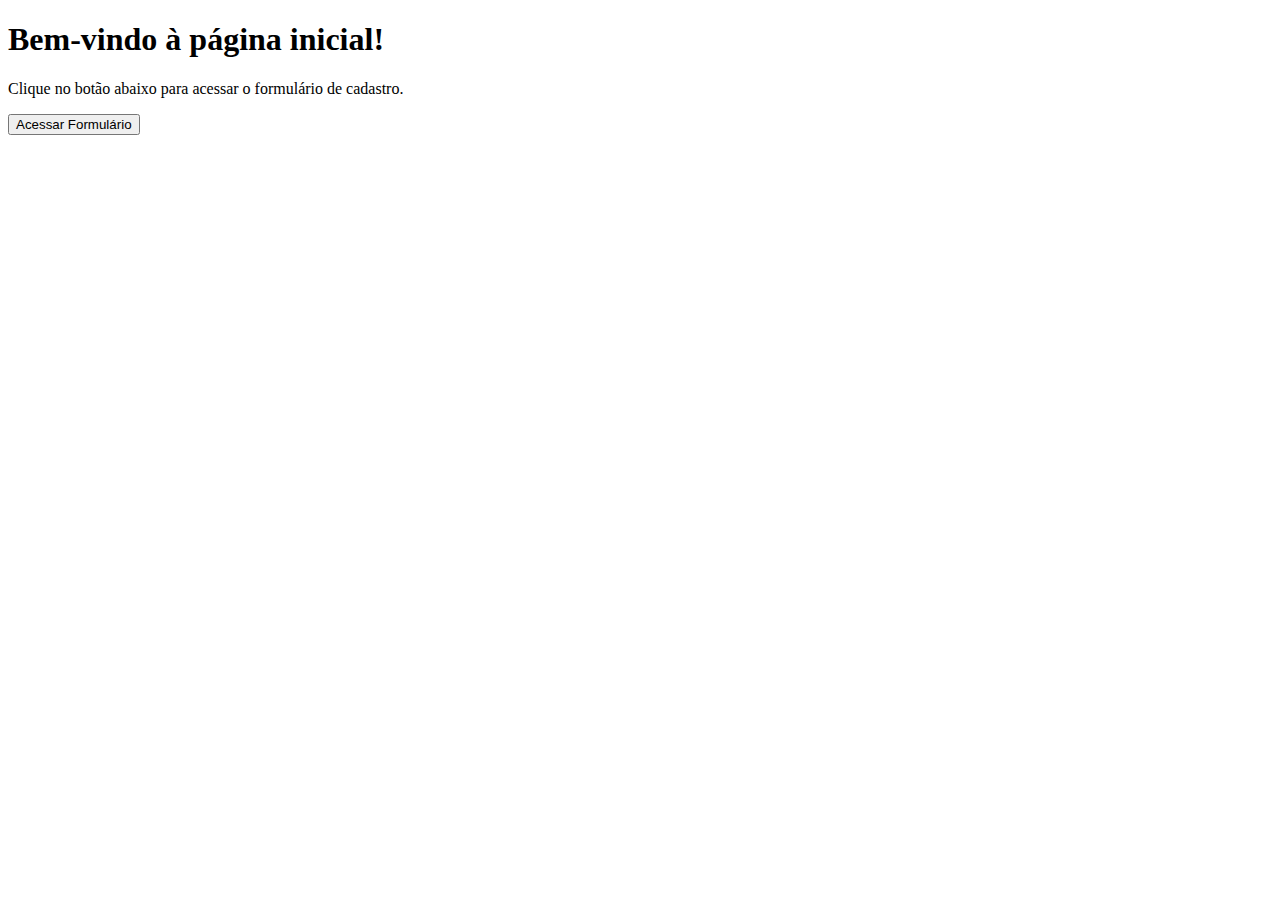
<file: html/index.html>
<!DOCTYPE html>
<html lang="en">
<head>
    <meta charset="UTF-8">
    <meta name="viewport" content="width=device-width, initial-scale=1.0">
    <title>Página Inicial</title>
</head>
<body>

<h1>Bem-vindo à página inicial!</h1>
<p>Clique no botão abaixo para acessar o formulário de cadastro.</p>
<a href="cadastro.html"><button>Acessar Formulário</button></a>

</body>
</html>
</file>
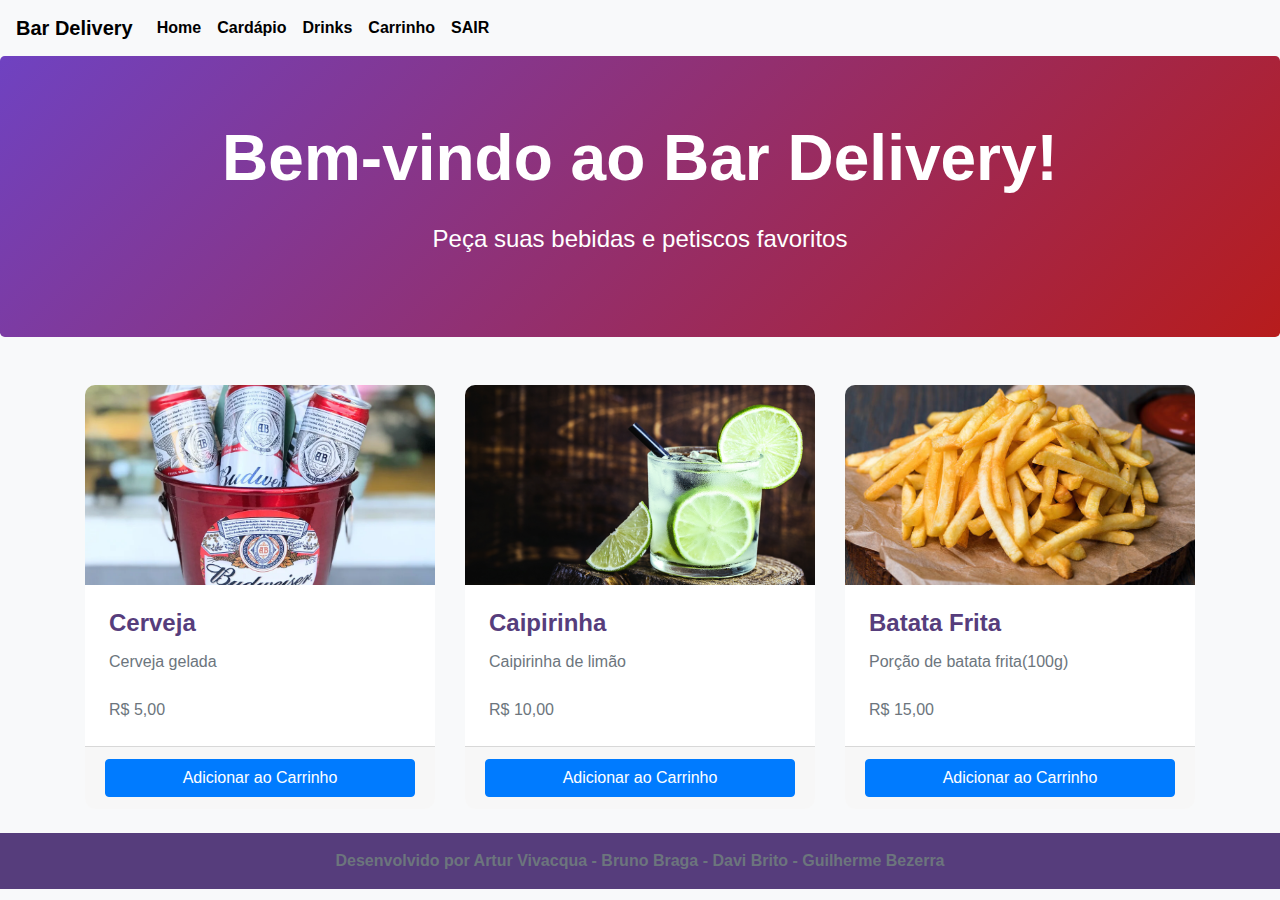
<file: prototipo/index.html>
<!DOCTYPE html>
<html lang="pt-br">
<head>
  <meta charset="UTF-8">
  <meta name="viewport" content="width=device-width, initial-scale=1.0">
  <title>Produtos - Bar Delivery</title>
  <!-- Bootstrap CSS -->
  <link href="https://stackpath.bootstrapcdn.com/bootstrap/4.5.2/css/bootstrap.min.css" rel="stylesheet">
  <link href="styles.css" rel="stylesheet">

</head>
<body>

<!-- Navbar -->
<nav class="navbar navbar-expand-lg navbar-light bg-light">
  <a class="navbar-brand" href="index.html">Bar Delivery</a>
  <button class="navbar-toggler" type="button" data-toggle="collapse" data-target="#navbarSupportedContent" aria-controls="navbarSupportedContent" aria-expanded="false" aria-label="Toggle navigation">
    <span class="navbar-toggler-icon"></span>
  </button>

  <div class="collapse navbar-collapse" id="navbarSupportedContent">
    <ul class="navbar-nav mr-auto">
      <li class="nav-item">
        <a class="nav-link" href="index.html">Home</a>
      </li>
      <li class="nav-item">
        <a class="nav-link" href="produtos.html">Cardápio</a>
      </li>
      <li class="nav-item">
        <a class="nav-link" href="drinks.html">Drinks</a>
      </li>
      <li class="nav-item">
        <a class="nav-link" href="carrinho.html">Carrinho</a>
      </li>
      <li class="nav-item">
        <a class="nav-link" href="login.html">SAIR</a>
      </li>
    </ul>
  </div>
</nav>
<div class="jumbotron text-center">
  <h1 class="display-4">Bem-vindo ao Bar Delivery!</h1>
  <p class="lead">Peça suas bebidas e petiscos favoritos</p>
</div>

<!-- Conteúdo -->
<div class="container mt-5">
  <div class="row">
    <!-- Produto 1 -->
    <div class="col-md-4 mb-4">
      <div class="card h-100">
        <img src="cerveja.png" class="card-img-top" alt="cerveja">
        <div class="card-body">
          <h5 class="card-title">Cerveja</h5>
          <p class="card-text">Cerveja gelada</p>
          <p class="card-text">R$ 5,00</p>
        </div>
        <div class="card-footer">
          <button type="button" class="btn btn-primary btn-block">Adicionar ao Carrinho</button>
        </div>
      </div>
    </div>

    <!-- Produto 2 -->
    <div class="col-md-4 mb-4">
      <div class="card h-100">
        <img src="Caipirinha.jpeg" class="card-img-top" alt="caipirinha">
        <div class="card-body">
          <h5 class="card-title">Caipirinha</h5>
          <p class="card-text">Caipirinha de limão</p>
          <p class="card-text">R$ 10,00</p>
        </div>
        <div class="card-footer">
          <button type="button" class="btn btn-primary btn-block">Adicionar ao Carrinho</button>
        </div>
      </div>
    </div>

    <!-- Produto 3 -->
    <div class="col-md-4 mb-4">
      <div class="card h-100">
        <img src="batata.jpg" class="card-img-top" alt="Batata">
        <div class="card-body">
          <h5 class="card-title">Batata Frita</h5>
          <p class="card-text">Porção de batata frita(100g)</p>
          <p class="card-text">R$ 15,00</p>
        </div>
        <div class="card-footer">
          <button type="button" class="btn btn-primary btn-block">Adicionar ao Carrinho</button>
        </div>
      </div>
    </div>
  </div>
</div>

<footer class="text-muted text-center">
  <div class="container">
    <p>Desenvolvido por Artur Vivacqua - Bruno Braga - Davi Brito - Guilherme Bezerra</p>
  </div>
</footer>


<!-- Bootstrap JavaScript e dependências -->
<script src="https://code.jquery.com/jquery-3.5.1.slim.min.js"></script>
<script src="https://cdn.jsdelivr.net/npm/@popperjs/core@2.5.4/dist/umd/popper.min.js"></script>
<script src="https://stackpath.bootstrapcdn.com/bootstrap/4.5.2/js/bootstrap.min.js"></script>
</body>
</html>
</file>
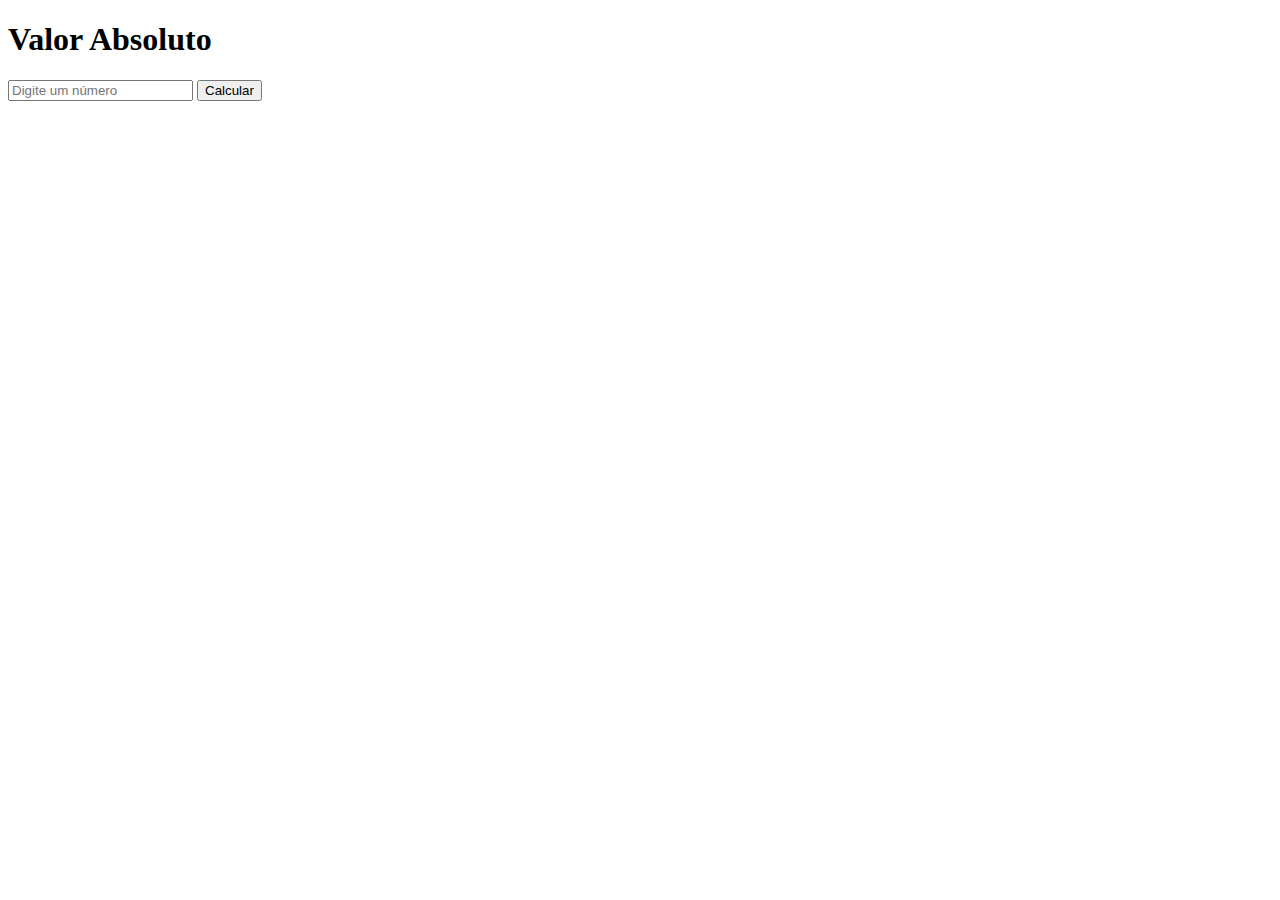
<file: atividade3/absoluto.html>
<!DOCTYPE html>
<html lang="pt-br">
<head>
    <title>Valor Absoluto</title>
    <script>
        function valorAbsoluto(valor) {
            return Math.abs(valor);
        }

        function mostrarValorAbsoluto() {
            const valor = parseFloat(document.getElementById("valorInput").value);
            document.getElementById("resultado").innerText = "Valor absoluto: " + valorAbsoluto(valor);
        }
    </script>
</head>
<body>
    <h1>Valor Absoluto</h1>
    <input type="number" id="valorInput" placeholder="Digite um número">
    <button onclick="mostrarValorAbsoluto()">Calcular</button>
    <div id="resultado"></div>
</body>
</html>
</file>
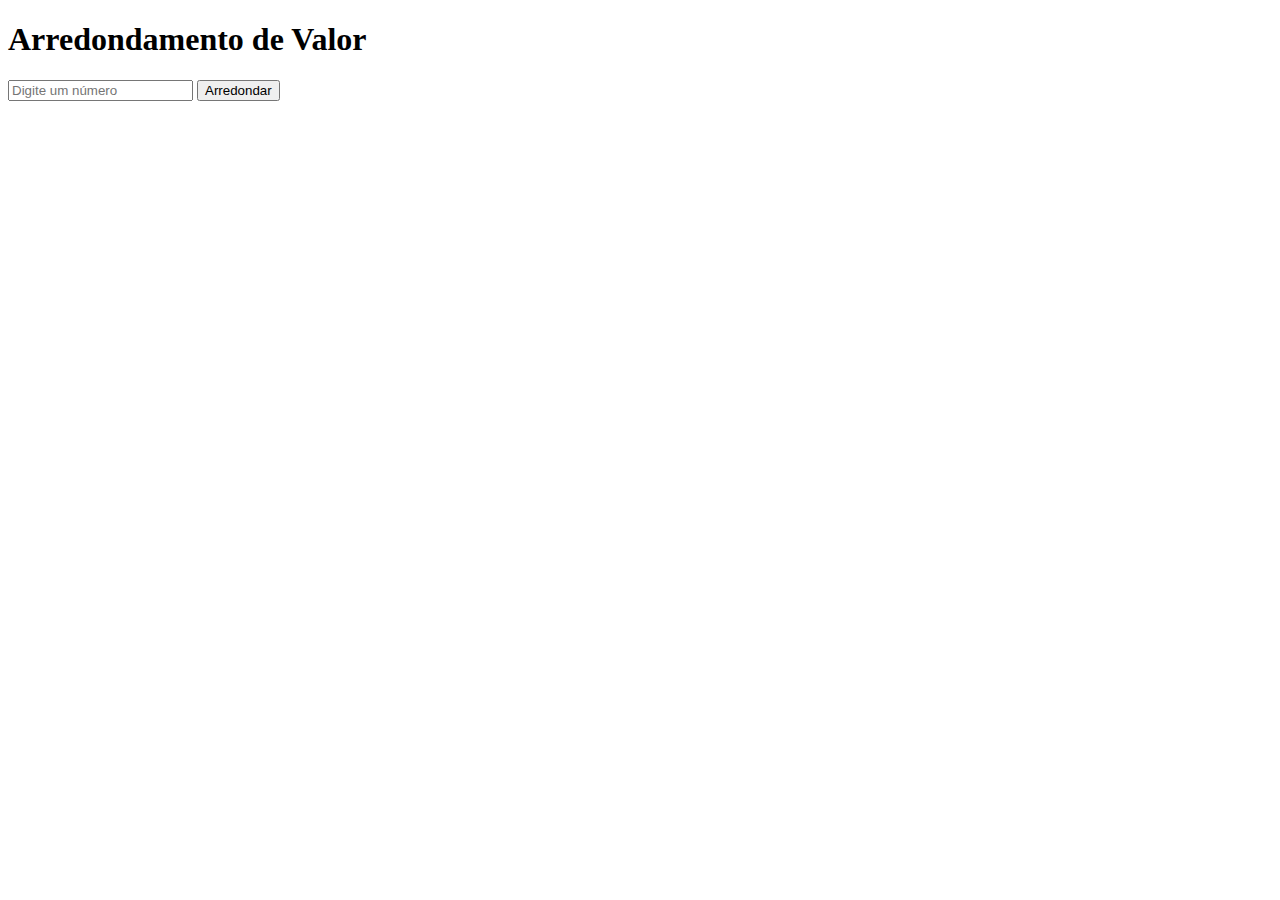
<file: atividade3/arredonda.html>
<!DOCTYPE html>
<html lang="pt-br">
<head>
    <title>Arredondamento de Valor</title>
    <script>
        function arredondarValor(valor) {
            return Math.round(valor);
        }

        function mostrarValorArredondado() {
            const valor = parseFloat(document.getElementById("valorInput").value);
            document.getElementById("resultado").innerText = "Valor arredondado: " + arredondarValor(valor);
        }
    </script>
</head>
<body>
    <h1>Arredondamento de Valor</h1>
    <input type="number" id="valorInput" placeholder="Digite um número">
    <button onclick="mostrarValorArredondado()">Arredondar</button>
    <div id="resultado"></div>
</body>
</html>
</file>
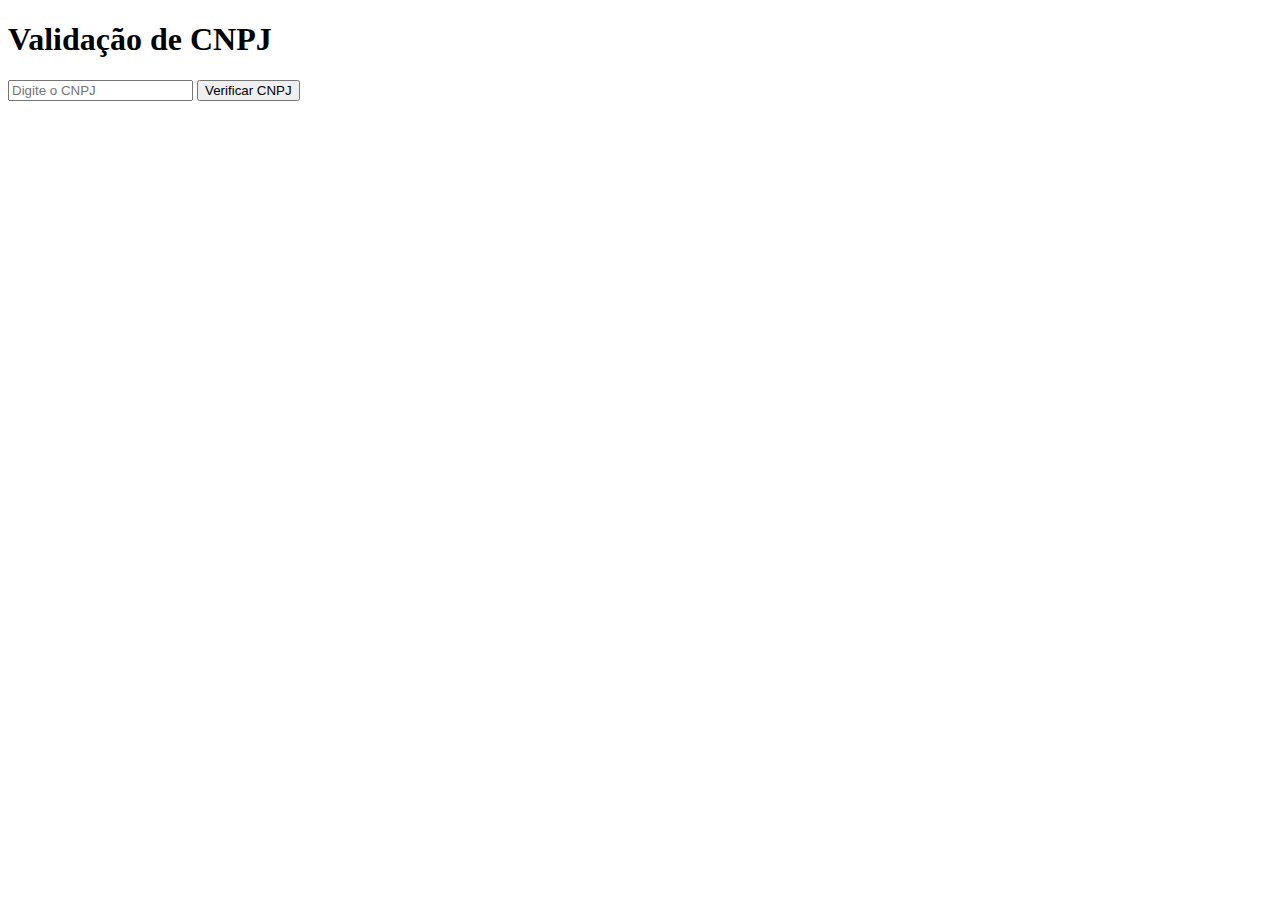
<file: atividade3/cnpj.html>
<!DOCTYPE html>
<html lang="pt-br">
<head>
    <title>Validação de CNPJ</title>
    <script>
        function validaCNPJ(cnpj) {
            cnpj = cnpj.replace(/[^\d]+/g, '');
            if (cnpj.length !== 14 || /^(.)\1+$/.test(cnpj)) {
                return false;
            }

            const tamanho = cnpj.length - 2;
            const numeros = cnpj.substring(0, tamanho);
            const digitos = cnpj.substring(tamanho);

            const calculeDigito = (numeros, pesoInicial) => {
                let soma = 0;
                let peso = pesoInicial;
                for (let i = numeros.length - 1; i >= 0; i--) {
                    soma += parseInt(numeros.charAt(i)) * peso;
                    peso = peso < 9 ? peso + 1 : 2;
                }
                const resto = soma % 11;
                return resto < 2 ? 0 : 11 - resto;
            };

            const primeiroDigito = calculeDigito(numeros, 5);
            const segundoDigito = calculeDigito(numeros + primeiroDigito, 6);

            return primeiroDigito === parseInt(digitos.charAt(0)) && segundoDigito === parseInt(digitos.charAt(1));
        }

        function verificarCNPJ() {
            const cnpj = document.getElementById("cnpjInput").value;
            const resultado = validaCNPJ(cnpj) ? "CNPJ é válido!" : "CNPJ é inválido!";
            document.getElementById("resultado").innerText = resultado;
        }
    </script>
</head>
<body>
    <h1>Validação de CNPJ</h1>
    <input type="text" id="cnpjInput" placeholder="Digite o CNPJ">
    <button onclick="verificarCNPJ()">Verificar CNPJ</button>
    <div id="resultado"></div>
</body>
</html>
</file>
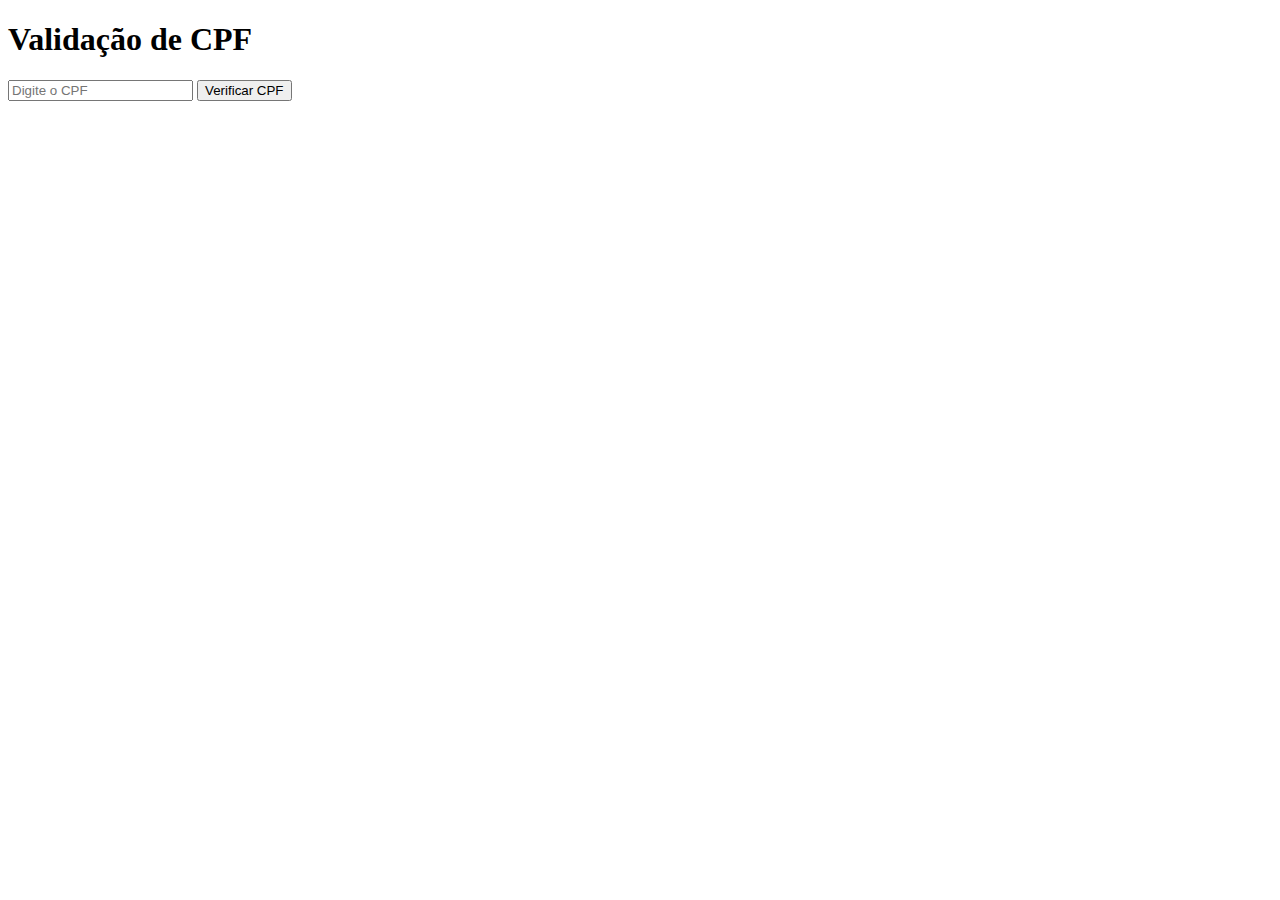
<file: atividade3/cpf.html>
<!DOCTYPE html>
<html lang="pt-br">
<head>
    <title>Validação de CPF</title>
    <script>
        function validaCPF(cpf) {
            cpf = cpf.replace(/[^\d]+/g, '');
            if (cpf.length !== 11 || /^(.)\1+$/.test(cpf)) {
                return false;
            }

            let soma = 0;
            let resto;
            
            for (let i = 1; i <= 9; i++) {
                soma += parseInt(cpf.substring(i - 1, i)) * (11 - i);
            }

            resto = (soma * 10) % 11;
            if ((resto === 10) || (resto === 11)) {
                resto = 0;
            }

            if (resto !== parseInt(cpf.substring(9, 10))) {
                return false;
            }

            soma = 0;
            for (let i = 1; i <= 10; i++) {
                soma += parseInt(cpf.substring(i - 1, i)) * (12 - i);
            }

            resto = (soma * 10) % 11;
            if ((resto === 10) || (resto === 11)) {
                resto = 0;
            }

            return resto === parseInt(cpf.substring(10, 11));
        }

        function verificarCPF() {
            const cpf = document.getElementById("cpfInput").value;
            const resultado = validaCPF(cpf) ? "CPF é válido!" : "CPF é inválido!";
            document.getElementById("resultado").innerText = resultado;
        }
    </script>
</head>
<body>
    <h1>Validação de CPF</h1>
    <input type="text" id="cpfInput" placeholder="Digite o CPF">
    <button onclick="verificarCPF()">Verificar CPF</button>
    <div id="resultado"></div>
</body>
</html>
</file>
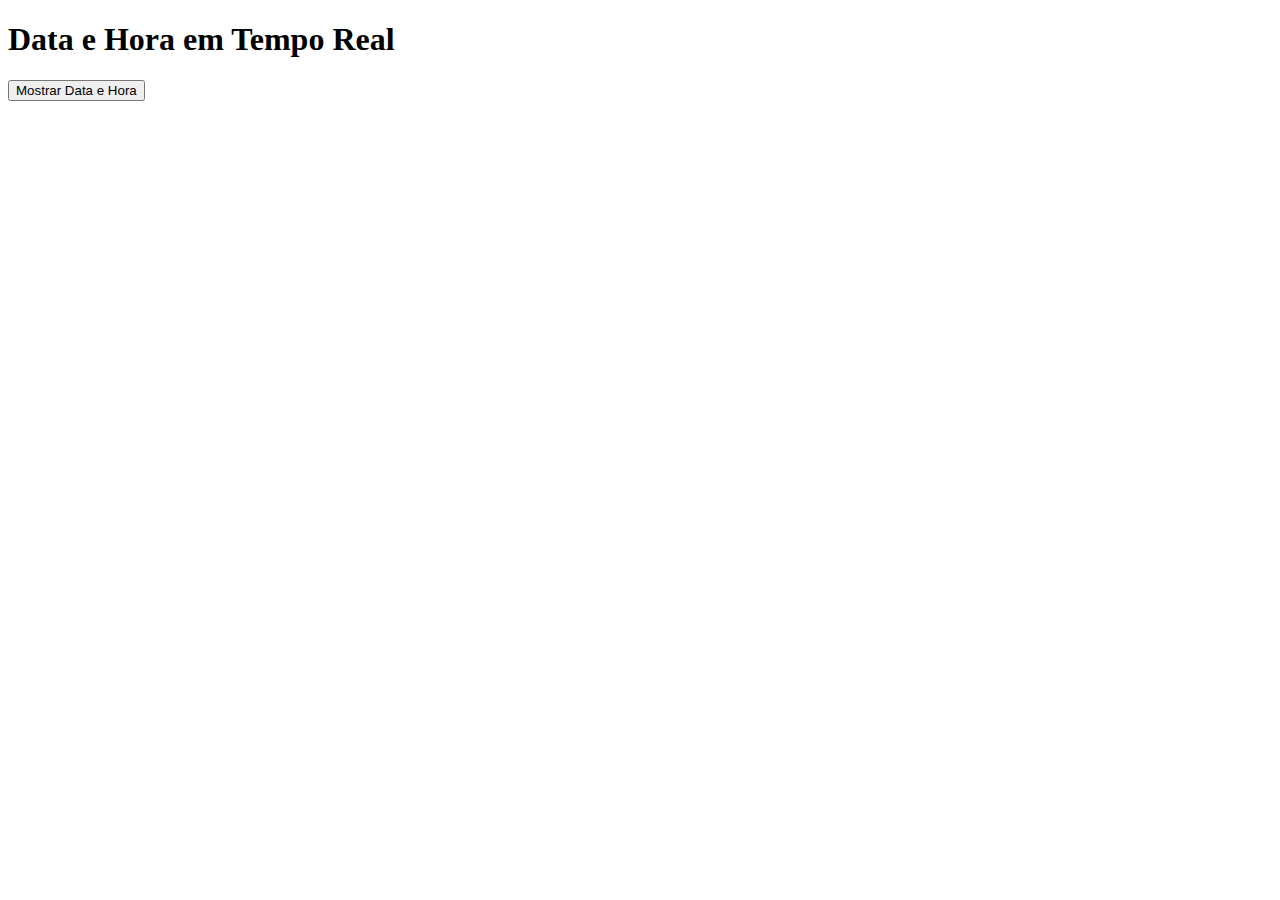
<file: atividade3/data.html>
<!DOCTYPE html>
<html lang="pt-br">
<head>
    <title>Data e Hora em Tempo Real</title>
    <script>
        function dataHoraAtual() {
            const agora = new Date();
            const data = agora.toLocaleDateString('pt-BR');
            const hora = agora.toLocaleTimeString('pt-BR');
            return `${data} ${hora}`;
        }

        function mostrarDataHora() {
            document.getElementById("dataHora").innerText = dataHoraAtual();
        }
    </script>
</head>
<body>
    <h1>Data e Hora em Tempo Real</h1>
    <button onclick="mostrarDataHora()">Mostrar Data e Hora</button>
    <div id="dataHora"></div>
</body>
</html>
</file>
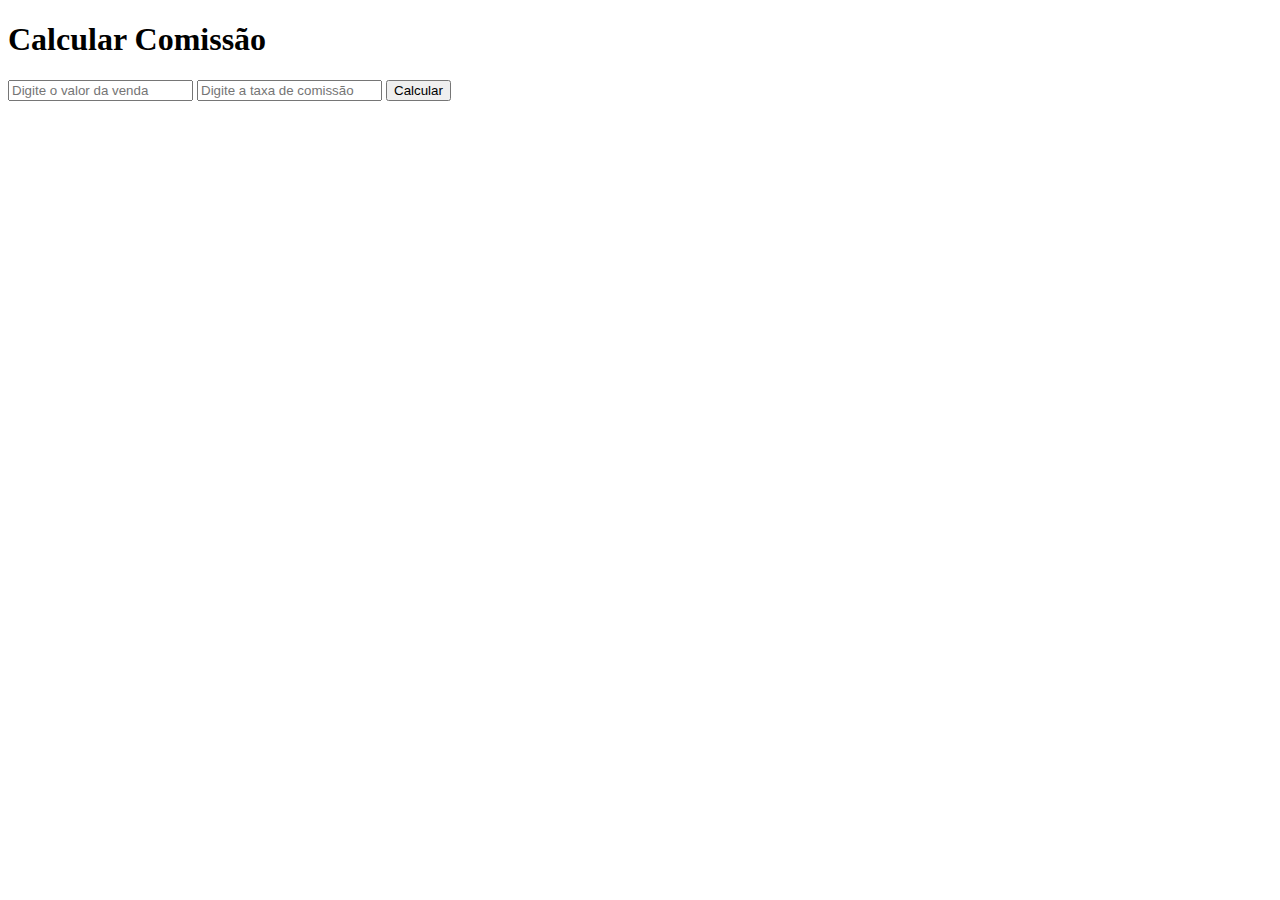
<file: atividade3/taxa.html>
<!DOCTYPE html>
<html lang="pt-br">
<head>
    <title>Calcular Comissão</title>
    <script>
        function calcularComissao(valorVenda, taxaComissao) {
            return (valorVenda * (taxaComissao / 100)).toFixed(2);
        }

        function mostrarComissao() {
            const valorVenda = parseFloat(document.getElementById("vendaInput").value);
            const taxaComissao = parseFloat(document.getElementById("taxaInput").value);
            document.getElementById("resultado").innerText = 
                "Comissão: R$ " + calcularComissao(valorVenda, taxaComissao);
        }
    </script>
</head>
<body>
    <h1>Calcular Comissão</h1>
    <input type="number" id="vendaInput" placeholder="Digite o valor da venda">
    <input type="number" id="taxaInput" placeholder="Digite a taxa de comissão">
    <button onclick="mostrarComissao()">Calcular</button>
    <div id="resultado"></div>
</body>
</html>
</file>
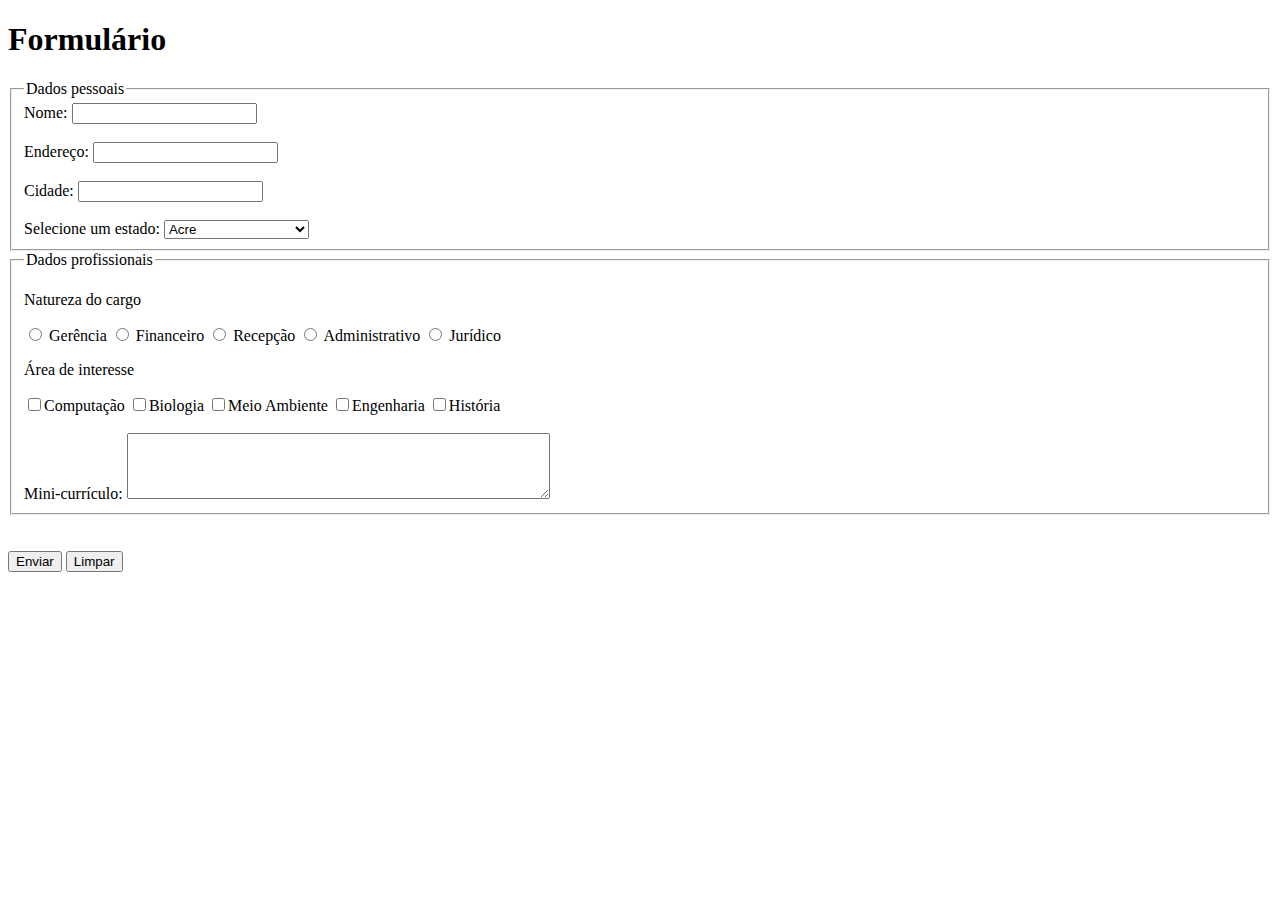
<file: html/cadastro.html>
<!DOCTYPE html>
<html lang="pt-br">
<head>
    <meta charset="UTF-8">
    <meta name="viewport" content="width=device-width, initial-scale=1.0">
    <title>Cadastro</title>

    <style>
       
    </style>
</head>
<body>
    <h1>Formulário</h1>

    <form action="cadastro.html" method="post">
        <fieldset>
            <legend>Dados pessoais</legend>
            <label for="nome">Nome:</label>
            <input type="text" name="nome" id="nome">
            <br><br>
            <label for="nome">Endereço:</label>
            <input type="text" name="endereco" id="endereco">
            <br><br>
            <label for="nome">Cidade:</label>
            <input type="text" name="cidade" id="cidade">
            <br><br>
            <label for="estados">Selecione um estado:</label>
            <select id="estados" name="estados">
                <option value="AC">Acre</option>
                <option value="AL">Alagoas</option>
                <option value="AP">Amapá</option>
                <option value="AM">Amazonas</option>
                <option value="BA">Bahia</option>
                <option value="CE">Ceará</option>
                <option value="DF">Distrito Federal</option>
                <option value="ES">Espírito Santo</option>
                <option value="GO">Goiás</option>
                <option value="MA">Maranhão</option>
                <option value="MT">Mato Grosso</option>
                <option value="MS">Mato Grosso do Sul</option>
                <option value="MG">Minas Gerais</option>
                <option value="PA">Pará</option>
                <option value="PB">Paraíba</option>
                <option value="PR">Paraná</option>
                <option value="PE">Pernambuco</option>
                <option value="PI">Piauí</option>
                <option value="RJ">Rio de Janeiro</option>
                <option value="RN">Rio Grande do Norte</option>
                <option value="RS">Rio Grande do Sul</option>
                <option value="RO">Rondônia</option>
                <option value="RR">Roraima</option>
                <option value="SC">Santa Catarina</option>
                <option value="SP">São Paulo</option>
                <option value="SE">Sergipe</option>
                <option value="TO">Tocantins</option>
            </select>
        </fieldset>

        <fieldset>
            <legend>Dados profissionais</legend>
            <p>Natureza do cargo</p>
            <label for="gerencia">
                <input type="radio" id="gerencia" name="gerencia"> Gerência
            </label>
            <label for="financeiro">
                <input type="radio" id="financeiro" name="financeiro"> Financeiro
            </label>
            <label for="recepcao">
                <input type="radio" id="recepcao" name="recepcao"> Recepção
            </label>
            <label for="admin">
                <input type="radio" id="admin" name="admin"> Administrativo
            </label>
            <label for="juridico">
                <input type="radio" id="juridico" name="juridico"> Jurídico
            </label>

            <p>Área de interesse</p>
            <label for="comp">
                <input type="checkbox" id="comp" name="comp">Computação
            </label>
            <label for="bio">
                <input type="checkbox" id="bio" name="bio">Biologia
            </label>
            <label for="ma">
                <input type="checkbox" id="ma" name="ma">Meio Ambiente
            </label>
            <label for="eng">
                <input type="checkbox" id="eng" name="eng">Engenharia
            </label>
            <label for="his">
                <input type="checkbox" id="his" name="his">História
            </label>
            <br><br>
            <label for="curriculo">Mini-currículo:</label>
                <textarea id="curriculo" name="curriculo" rows="4" cols="50"></textarea>
        </fieldset>
        <br><br>
        <button type="submit">Enviar</button>
        <button type="reset">Limpar</button>
        <br><br>
    </form>
</body>
</html>
</file>
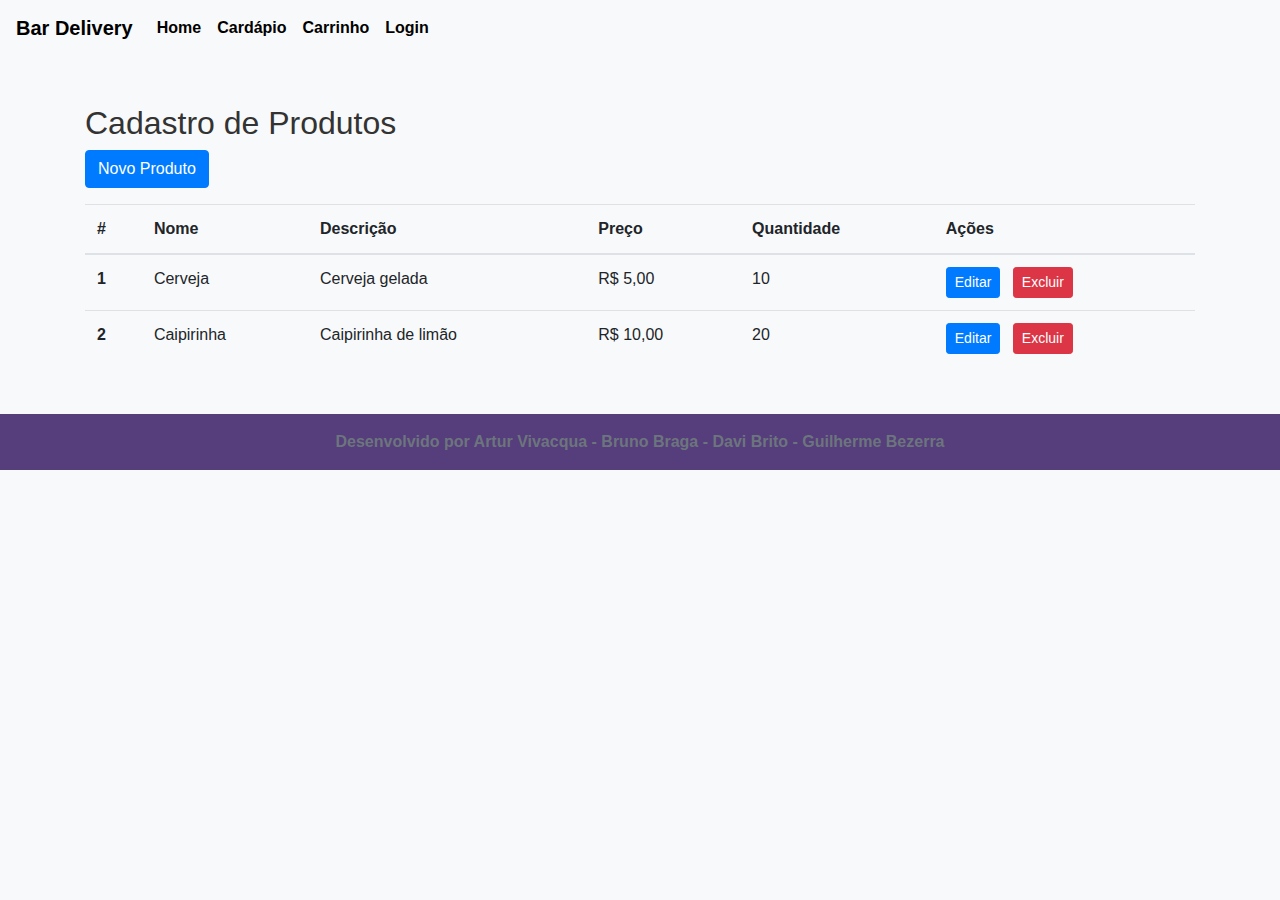
<file: prototipo/cadastro_produtos.html>
<!DOCTYPE html>
<html lang="pt-br">
<head>
  <meta charset="UTF-8">
  <meta name="viewport" content="width=device-width, initial-scale=1.0">
  <title>Bar Delivery - Sistema de Gerenciamento de Produtos</title>
  <!-- Bootstrap CSS -->
  <link href="https://stackpath.bootstrapcdn.com/bootstrap/4.5.2/css/bootstrap.min.css" rel="stylesheet">
  <link href="styles.css" rel="stylesheet">

</head>
<body>

<!-- Navbar -->
<nav class="navbar navbar-expand-lg navbar-light bg-light">
  <a class="navbar-brand" href="index.html">Bar Delivery</a>
  <button class="navbar-toggler" type="button" data-toggle="collapse" data-target="#navbarSupportedContent" aria-controls="navbarSupportedContent" aria-expanded="false" aria-label="Toggle navigation">
    <span class="navbar-toggler-icon"></span>
  </button>

  <div class="collapse navbar-collapse" id="navbarSupportedContent">
    <ul class="navbar-nav mr-auto">
      <li class="nav-item">
        <a class="nav-link" href="index.html">Home</a>
      </li>
      <li class="nav-item">
        <a class="nav-link" href="produtos.html">Cardápio</a>
      </li>
      <li class="nav-item">
        <a class="nav-link" href="carrinho.html">Carrinho</a>
      </li>
      <li class="nav-item">
        <a class="nav-link" href="login.html">Login</a>
      </li>
    </ul>
  </div>
</nav>

<!-- Conteúdo -->
<div class="container mt-5">
  <h2>Cadastro de Produtos</h2>
  <!-- Botão para acionar o modal de cadastro de produto -->
  <button type="button" class="btn btn-primary mb-3" data-toggle="modal" data-target="#modalCadastroProduto">
    Novo Produto
  </button>

  <!-- Tabela de Produtos -->
  <table class="table">
    <thead>
      <tr>
        <th scope="col">#</th>
        <th scope="col">Nome</th>
        <th scope="col">Descrição</th>
        <th scope="col">Preço</th>
        <th scope="col">Quantidade</th>
        <th scope="col">Ações</th>
      </tr>
    </thead>
    <tbody>
      <tr>
        <th scope="row">1</th>
        <td>Cerveja</td>
        <td>Cerveja gelada</td>
        <td>R$ 5,00</td>
        <td>10</td>
        <td>
          <!-- Botões de ação -->
          <button type="button" class="btn btn-sm btn-primary" data-toggle="modal" data-target="#modalEditarProduto" data-id="1" data-nome="Cerveja" data-descricao="Cerveja gelada" data-preco="5.00" data-quantidade="10">
            Editar
          </button>
          <button type="button" class="btn btn-sm btn-danger ml-2" data-toggle="modal" data-target="#modalExcluirProduto" data-id="1">
            Excluir
          </button>
        </td>
      </tr>
      <tr>
        <th scope="row">2</th>
        <td>Caipirinha</td>
        <td>Caipirinha de limão</td>
        <td>R$ 10,00</td>
        <td>20</td>
        <td>
          <!-- Botões de ação -->
          <button type="button" class="btn btn-sm btn-primary" data-toggle="modal" data-target="#modalEditarProduto" data-id="2" data-nome="Caipirinha" data-descricao="Caipirinha de limão" data-preco="10.00" data-quantidade="20">
            Editar
          </button>
          <button type="button" class="btn btn-sm btn-danger ml-2" data-toggle="modal" data-target="#modalExcluirProduto" data-id="2">
            Excluir
          </button>
        </td>
      </tr>
    </tbody>
  </table>
</div>

<!-- Modal de Cadastro de Produto -->
<div class="modal fade" id="modalCadastroProduto" tabindex="-1" role="dialog" aria-labelledby="modalCadastroProdutoLabel" aria-hidden="true">
  <div class="modal-dialog" role="document">
    <div class="modal-content">
      <div class="modal-header">
        <h5 class="modal-title" id="modalCadastroProdutoLabel">Novo Produto</h5>
        <button type="button" class="close" data-dismiss="modal" aria-label="Fechar">
          <span aria-hidden="true">&times;</span>
        </button>
      </div>
      <div class="modal-body">
        <!-- Formulário de cadastro de produto -->
        <form>
          <div class="form-group">
            <label for="inputNomeProduto">Nome</label>
            <input type="text" class="form-control" id="inputNomeProduto" placeholder="Nome do produto">
          </div>
          <div class="form-group">
            <label for="inputDescricaoProduto">Descrição</label>
            <textarea class="form-control" id="inputDescricaoProduto" rows="3" placeholder="Descrição do produto"></textarea>
          </div>
          <div class="form-group">
            <label for="inputPrecoProduto">Preço</label>
            <input type="text" class="form-control" id="inputPrecoProduto" placeholder="Preço do produto">
          </div>
          <div class="form-group">
            <label for="inputQuantidadeProduto">Quantidade</label>
            <input type="number" class="form-control" id="inputQuantidadeProduto" placeholder="Quantidade do produto">
          </div>
        </form>
      </div>
      <div class="modal-footer">
        <button type="button" class="btn btn-secondary" data-dismiss="modal">Fechar</button>
        <button type="button" class="btn btn-primary" id="btnSalvarProduto">Salvar</button>
      </div>
    </div>
  </div>
</div>

<!-- Modal de Edição de Produto -->
<div class="modal fade" id="modalEditarProduto" tabindex="-1" role="dialog" aria-labelledby="modalEditarProdutoLabel" aria-hidden="true">
  <div class="modal-dialog" role="document">
    <div class="modal-content">
      <div class="modal-header">
        <h5 class="modal-title" id="modalEditarProdutoLabel">Editar Produto</h5>
        <button type="button" class="close" data-dismiss="modal" aria-label="Fechar">
          <span aria-hidden="true">&times;</span>
        </button>
      </div>
      <div class="modal-body">
        <!-- Formulário de edição de produto -->
        <form>
          <div class="form-group">
            <label for="inputNomeProdutoEdit">Nome</label>
            <input type="text" class="form-control" id="inputNomeProdutoEdit" placeholder="Nome do produto">
          </div>
          <div class="form-group">
            <label for="inputDescricaoProdutoEdit">Descrição</label>
            <textarea class="form-control" id="inputDescricaoProdutoEdit" rows="3" placeholder="Descrição do produto"></textarea>
          </div>
          <div class="form-group">
            <label for="inputPrecoProdutoEdit">Preço</label>
            <input type="text" class="form-control" id="inputPrecoProdutoEdit" placeholder="Preço do produto">
          </div>
          <div class="form-group">
            <label for="inputQuantidadeProdutoEdit">Quantidade</label>
            <input type="number" class="form-control" id="inputQuantidadeProdutoEdit" placeholder="Quantidade do produto">
          </div>
        </form>
      </div>
      <div class="modal-footer">
        <button type="button" class="btn btn-secondary" data-dismiss="modal">Fechar</button>
        <button type="button" class="btn btn-primary" id="btnSalvarEdicaoProduto">Salvar Alterações</button>
      </div>
    </div>
  </div>
</div>

<!-- Modal de Exclusão de Produto -->
<div class="modal fade" id="modalExcluirProduto" tabindex="-1" role="dialog" aria-labelledby="modalExcluirProdutoLabel" aria-hidden="true">
  <div class="modal-dialog" role="document">
    <div class="modal-content">
      <div class="modal-header">
        <h5 class="modal-title" id="modalExcluirProdutoLabel">Excluir Produto</h5>
        <button type="button" class="close" data-dismiss="modal" aria-label="Fechar">
          <span aria-hidden="true">&times;</span>
        </button>
      </div>
      <div class="modal-body">
        <p>Tem certeza que deseja excluir este produto?</p>
      </div>
      <div class="modal-footer">
        <button type="button" class="btn btn-secondary" data-dismiss="modal">Cancelar</button>
        <button type="button" class="btn btn-danger" id="btnConfirmarExclusao">Excluir</button>
      </div>
    </div>
  </div>
</div>

<!-- Footer -->
<footer class="text-muted text-center mt-5">
  <div class="container">
    <p>Desenvolvido por Artur Vivacqua - Bruno Braga - Davi Brito - Guilherme Bezerra</p>
  </div>
</footer>

<!-- Bootstrap JavaScript e dependências -->
<script src="https://code.jquery.com/jquery-3.5.1.slim.min.js"></script>
<script src="https://cdn.jsdelivr.net/npm/@popperjs/core@2.5.4/dist/umd/popper.min.js"></script>
<script src="https://stackpath.bootstrapcdn.com/bootstrap/4.5.2/js/bootstrap.min.js"></script>

<script>
  // Função para preencher o formulário de edição de produto com os dados do produto selecionado
  $('#modalEditarProduto').on('show.bs.modal', function (event) {
    var button = $(event.relatedTarget);
    var id = button.data('id');
    var nome = button.data('nome');
    var descricao = button.data('descricao');
    var preco = button.data('preco');
    var quantidade = button.data('quantidade');

    var modal = $(this);
    modal.find('.modal-title').text('Editar Produto - ID: ' + id);
    modal.find('#inputNomeProdutoEdit').val(nome);
    modal.find('#inputDescricaoProdutoEdit').val(descricao);
    modal.find('#inputPrecoProdutoEdit').val(preco);
    modal.find('#inputQuantidadeProdutoEdit').val(quantidade);
  });

  // Função para confirmar exclusão de produto
  $('#modalExcluirProduto').on('show.bs.modal', function (event) {
    var button = $(event.relatedTarget);
    var id = button.data('id');

    var modal = $(this);
    modal.find('#btnConfirmarExclusao').attr('data-id', id);
  });

  // Função para executar a exclusão de produto
  $('#btnConfirmarExclusao').click(function () {
    var id = $(this).data('id');
    // Aqui você pode fazer a chamada para excluir o produto com o ID informado
    // Exemplo de chamada AJAX para excluir o produto
    // $.ajax({
    //   url: 'excluir_produto.php',
    //   method: 'POST',
    //   data: { id: id },
    //   success: function(response) {
    //     console.log('Produto excluído com sucesso!');
    //     // Atualizar a tabela de produtos após exclusão
    //   },
    //   error: function(xhr, status, error) {
    //     console.error('Erro ao excluir produto:', error);
    //   }
    // });
    console.log('Produto com ID ' + id + ' excluído com sucesso!');
    // Atualizar a tabela de produtos após exclusão
    $('#modalExcluirProduto').modal('hide');
  });

  // Função para salvar um novo produto
  $('#btnSalvarProduto').click(function () {
    var nome = $('#inputNomeProduto').val();
    var descricao = $('#inputDescricaoProduto').val();
    var preco = $('#inputPrecoProduto').val();
    var quantidade = $('#inputQuantidadeProduto').val();
    // Aqui você pode fazer a chamada para salvar o novo produto
    // Exemplo de chamada AJAX para salvar o produto
    // $.ajax({
    //   url: 'salvar_produto.php',
    //   method: 'POST',
    //   data: { nome: nome, descricao: descricao, preco: preco, quantidade: quantidade },
    //   success: function(response) {
    //     console.log('Novo produto cadastrado com sucesso!');
    //     // Atualizar a tabela de produtos após cadastro
    //   },
    //   error: function(xhr, status, error) {
    //     console.error('Erro ao cadastrar novo produto:', error);
    //   }
    // });
    console.log('Novo produto cadastrado com sucesso!');
    // Atualizar a tabela de produtos após cadastro
    $('#modalCadastroProduto').modal('hide');
  });

  // Função para salvar as alterações de um produto existente
  $('#btnSalvarEdicaoProduto').click(function () {
    var id = $('#modalEditarProduto .modal-title').text().replace('Editar Produto - ID: ', '');
    var nome = $('#inputNomeProdutoEdit').val();
    var descricao = $('#inputDescricaoProdutoEdit').val();
    var preco = $('#inputPrecoProdutoEdit').val();
    var quantidade = $('#inputQuantidadeProdutoEdit').val();
    // Aqui você pode fazer a chamada para atualizar os dados do produto
    // Exemplo de chamada AJAX para atualizar o produto
    // $.ajax({
    //   url: 'atualizar_produto.php',
    //   method: 'POST',
    //   data: { id: id, nome: nome, descricao: descricao, preco: preco, quantidade: quantidade },
    //   success: function(response) {
    //     console.log('Produto atualizado com sucesso!');
    //     // Atualizar a tabela de produtos após atualização
    //   },
    //   error: function(xhr, status, error) {
    //     console.error('Erro ao atualizar produto:', error);
    //   }
    // });
    console.log('Produto com ID ' + id + ' atualizado com sucesso!');
    // Atualizar a tabela de produtos após atualização
    $('#modalEditarProduto').modal('hide');
  });
</script>
</body>
</html>
</file>
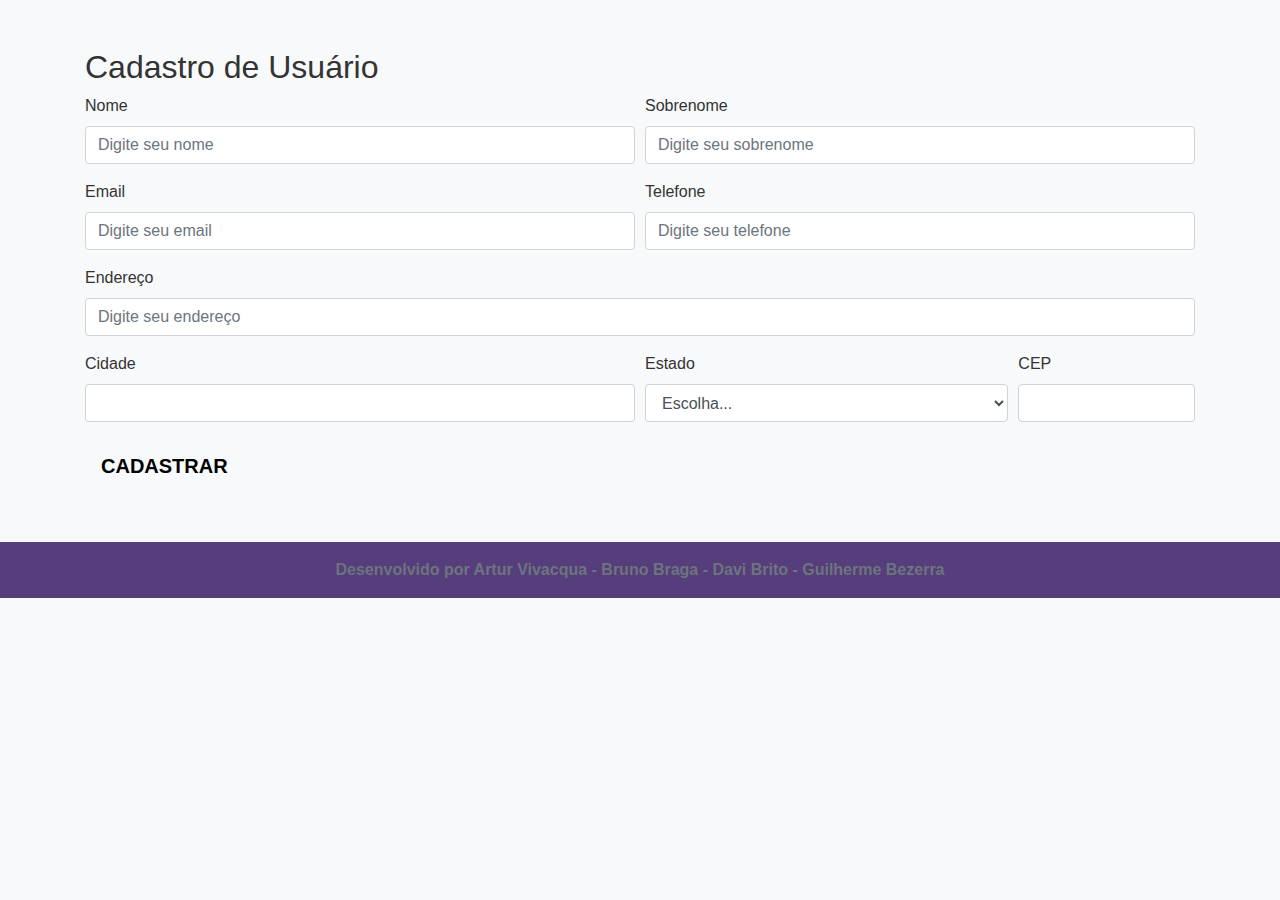
<file: prototipo/cadastrousuario.html>
<!DOCTYPE html>
<html lang="pt-br">
<head>
  <meta charset="UTF-8">
  <meta name="viewport" content="width=device-width, initial-scale=1.0">
  <title>Cadastro de Usuário</title>
  <!-- Bootstrap CSS -->
  <link href="https://stackpath.bootstrapcdn.com/bootstrap/4.5.2/css/bootstrap.min.css" rel="stylesheet">
  <link href="styles.css" rel="stylesheet">

</head>
<body>

<!-- Navbar -->

<!-- Cadastro de Usuário -->
<div class="container mt-5">
  <h2>Cadastro de Usuário</h2>
  <form>
    <div class="form-row">
      <div class="form-group col-md-6">
        <label for="inputNome">Nome</label>
        <input type="text" class="form-control" id="inputNome" placeholder="Digite seu nome">
      </div>
      <div class="form-group col-md-6">
        <label for="inputSobrenome">Sobrenome</label>
        <input type="text" class="form-control" id="inputSobrenome" placeholder="Digite seu sobrenome">
      </div>
    </div>
    <div class="form-row">
      <div class="form-group col-md-6">
        <label for="inputEmail">Email</label>
        <input type="email" class="form-control" id="inputEmail" placeholder="Digite seu email">
      </div>
      <div class="form-group col-md-6">
        <label for="inputTelefone">Telefone</label>
        <input type="tel" class="form-control" id="inputTelefone" placeholder="Digite seu telefone">
      </div>
    </div>
    <div class="form-group">
      <label for="inputEndereco">Endereço</label>
      <input type="text" class="form-control" id="inputEndereco" placeholder="Digite seu endereço">
    </div>
    <div class="form-row">
      <div class="form-group col-md-6">
        <label for="inputCidade">Cidade</label>
        <input type="text" class="form-control" id="inputCidade">
      </div>
      <div class="form-group col-md-4">
        <label for="inputEstado">Estado</label>
        <select id="inputEstado" class="form-control">
          <option selected>Escolha...</option>
          <option>Acre</option>
          <option>Alagoas</option>
          <option>Amapá</option>
          <option>Amazonas</option>
          <option>Bahia</option>
          <option>Ceará</option>
          <option>Distrito Federal</option>
          <option>Espírito Santo</option>
          <option>Goiás</option>
          <option>Maranhão</option>
          <option>Mato Grosso</option>
          <option>Mato Grosso do Sul</option>
          <option>Minas Gerais</option>
          <option>Pará</option>
          <option>Paraíba</option>
          <option>Paraná</option>
          <option>Pernambuco</option>
          <option>Piauí</option>
          <option>Rio de Janeiro</option>
          <option>Rio Grande do Norte</option>
          <option>Rio Grande do Sul</option>
          <option>Rondônia</option>
          <option>Roraima</option>
          <option>Santa Catarina</option>
          <option>São Paulo</option>
          <option>Sergipe</option>
          <option>Tocantins</option>
        </select>
      </div>
      <div class="form-group col-md-2">
        <label for="inputCEP">CEP</label>
        <input type="text" class="form-control" id="inputCEP">
      </div>
    </div>
  </form>
  <nav class="navbar navbar-expand-lg navbar-light bg-light">
    <a class="navbar-brand" href="login.html">CADASTRAR</a>
    <button class="navbar-toggler" type="button" data-toggle="collapse" data-target="#navbarSupportedContent" aria-controls="navbarSupportedContent" aria-expanded="false" aria-label="Toggle navigation">
    </button>
  </nav>
</div>

<!-- Footer -->
<footer class="text-muted text-center mt-5">
  <div class="container">
    <p>Desenvolvido por Artur Vivacqua - Bruno Braga - Davi Brito - Guilherme Bezerra</p>
  </div>
</footer>

<!-- Bootstrap JavaScript e dependências -->
<script src="https://code.jquery.com/jquery-3.5.1.slim.min.js"></script>
<script src="https://cdn.jsdelivr.net/npm/@popperjs/core@2.5.4/dist/umd/popper.min.js"></script>
<script src="https://stackpath.bootstrapcdn.com/bootstrap/4.5.2/js/bootstrap.min.js"></script>
</body>
</html>
</file>
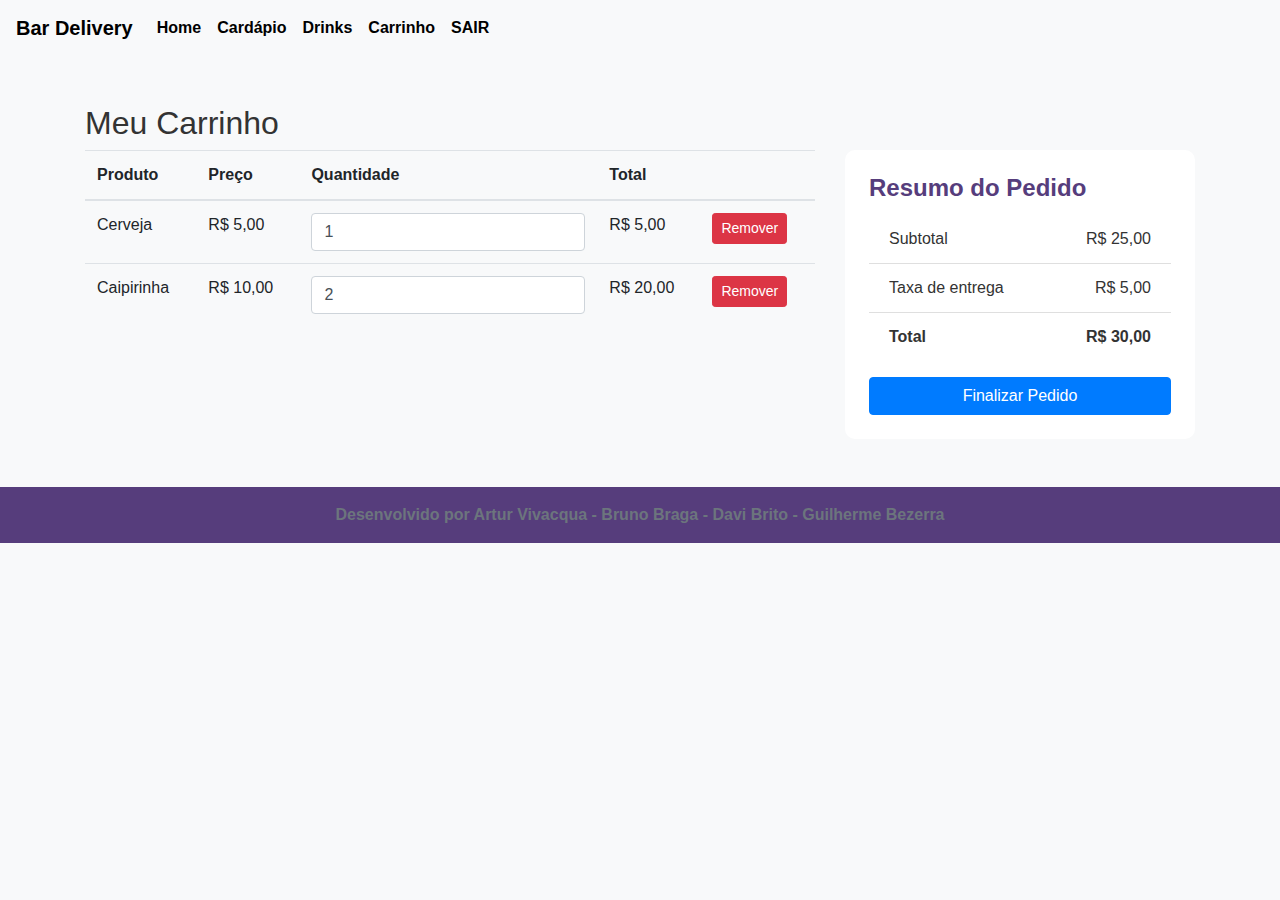
<file: prototipo/carrinho.html>
<!DOCTYPE html>
<html lang="pt-br">
<head>
  <meta charset="UTF-8">
  <meta name="viewport" content="width=device-width, initial-scale=1.0">
  <title>Meu Carrinho</title>
  <!-- Bootstrap CSS -->
  <link href="https://stackpath.bootstrapcdn.com/bootstrap/4.5.2/css/bootstrap.min.css" rel="stylesheet">
  <link href="styles.css" rel="stylesheet">

</head>
<body>

<!-- Navbar -->
<nav class="navbar navbar-expand-lg navbar-light bg-light">
  <a class="navbar-brand" href="index.html">Bar Delivery</a>
  <button class="navbar-toggler" type="button" data-toggle="collapse" data-target="#navbarSupportedContent" aria-controls="navbarSupportedContent" aria-expanded="false" aria-label="Toggle navigation">
    <span class="navbar-toggler-icon"></span>
  </button>

  <div class="collapse navbar-collapse" id="navbarSupportedContent">
    <ul class="navbar-nav mr-auto">
      <li class="nav-item">
        <a class="nav-link" href="index.html">Home</a>
      </li>
      <li class="nav-item">
        <a class="nav-link" href="produtos.html">Cardápio</a>
      </li>
      <li class="nav-item">
        <a class="nav-link" href="drinks.html">Drinks</a>
      </li>
      <li class="nav-item">
        <a class="nav-link" href="carrinho.html">Carrinho</a>
      </li>
      <li class="nav-item">
        <a class="nav-link" href="login.html">SAIR</a>
      </li>
    </ul>
  </div>
</nav>

<!-- Carrinho -->
<div class="container mt-5">
  <h2>Meu Carrinho</h2>
  <div class="row">
    <div class="col-md-8">
      <table class="table">
        <thead>
          <tr>
            <th scope="col">Produto</th>
            <th scope="col">Preço</th>
            <th scope="col">Quantidade</th>
            <th scope="col">Total</th>
            <th scope="col"></th>
          </tr>
        </thead>
        <tbody>
          <tr>
            <td>Cerveja</td>
            <td>R$ 5,00</td>
            <td>
              <input type="number" class="form-control" value="1" min="1">
            </td>
            <td>R$ 5,00</td>
            <td>
              <button type="button" class="btn btn-sm btn-danger">Remover</button>
            </td>
          </tr>
          <tr>
            <td>Caipirinha</td>
            <td>R$ 10,00</td>
            <td>
              <input type="number" class="form-control" value="2" min="1">
            </td>
            <td>R$ 20,00</td>
            <td>
              <button type="button" class="btn btn-sm btn-danger">Remover</button>
            </td>
          </tr>
        </tbody>
      </table>
    </div>
    <div class="col-md-4">
      <div class="card">
        <div class="card-body">
          <h5 class="card-title">Resumo do Pedido</h5>
          <ul class="list-group list-group-flush">
            <li class="list-group-item d-flex justify-content-between align-items-center">
              Subtotal
              <span>R$ 25,00</span>
            </li>
            <li class="list-group-item d-flex justify-content-between align-items-center">
              Taxa de entrega
              <span>R$ 5,00</span>
            </li>
            <li class="list-group-item d-flex justify-content-between align-items-center">
              <strong>Total</strong>
              <strong>R$ 30,00</strong>
            </li>
          </ul>
          <button type="button" class="btn btn-primary btn-block mt-3">Finalizar Pedido</button>
        </div>
      </div>
    </div>
  </div>
</div>

<!-- Footer -->
<footer class="text-muted text-center mt-5">
  <div class="container">
    <p>Desenvolvido por Artur Vivacqua - Bruno Braga - Davi Brito - Guilherme Bezerra</p>
  </div>
</footer>

<!-- Bootstrap JavaScript e dependências -->
<script src="https://code.jquery.com/jquery-3.5.1.slim.min.js"></script>
<script src="https://cdn.jsdelivr.net/npm/@popperjs/core@2.5.4/dist/umd/popper.min.js"></script>
<script src="https://stackpath.bootstrapcdn.com/bootstrap/4.5.2/js/bootstrap.min.js"></script>
</body>
</html>
</file>
<file: prototipo/styles.css>
/* style.css */

/* Global Styles */
body {
  font-family: 'Roboto', sans-serif;
  color: #333;
  background-color: #f8f9fa;
}

/* Navbar */
.navbar {
  background-color: #8f72bb;
}

.navbar-brand, .nav-link {
  color: #000000 !important;
  font-weight: bold;
}

.nav-link:hover {
  color: #050505 !important;
  text-decoration: underline;
}

.navbar-toggler-icon {
  filter: invert(1);
}

/* Jumbotron */
.jumbotron {
  background: linear-gradient(135deg, #6f42c1 0%, #b71c1c 100%);
  color: white;
  padding: 4rem 2rem;
}

.jumbotron h1 {
  font-size: 4rem;
  font-weight: bold;
  margin-bottom: 1.5rem;
}

.jumbotron p {
  font-size: 1.5rem;
}

/* Card */
.card {
  border: none;
  border-radius: 10px;
  overflow: hidden;
  transition: transform 0.3s ease-in-out, box-shadow 0.3s ease-in-out;
}

.card:hover {
  transform: translateY(-10px);
  box-shadow: 0 15px 30px rgba(0, 0, 0, 0.2);
}

.card-img-top {
  height: 200px;
  object-fit: cover;
}

.card-body {
  padding: 1.5rem;
}

.card-title {
  font-size: 1.5rem;
  font-weight: bold;
  color: #563d7c;
  margin-bottom: 0.75rem;
}

.card-text {
  font-size: 1rem;
  color: #6c757d;
  margin-bottom: 1.5rem;
}

.btn-outline-secondary {
  border-color: #563d7c;
  color: #563d7c;
  font-weight: bold;
}

.btn-outline-secondary:hover {
  background-color: #563d7c;
  color: #fff;
}

/* Footer */
footer {
  background-color: #563d7c;
  color: white;
  padding: 1rem 0;
}

footer p {
  margin: 0;
  font-weight: bold;
}

/* Utility classes */
.container {
  max-width: 1140px;
}

.mb-4 {
  margin-bottom: 1.5rem;
}

.shadow-sm {
  box-shadow: 0 .125rem .25rem rgba(0, 0, 0, .075);
}

.text-center {
  text-align: center;
}

.text-muted {
  color: #6c757d !important;
}

/* Additional Styling */
h1, h2, h3, h4, h5, h6 {
  font-family: 'Montserrat', sans-serif;
}

a {
  color: #563d7c;
  text-decoration: none;
}

a:hover {
  color: #b71c1c;
  text-decoration: underline;
}

.btn {
  transition: background-color 0.3s ease-in-out, color 0.3s ease-in-out;
}
</file>
